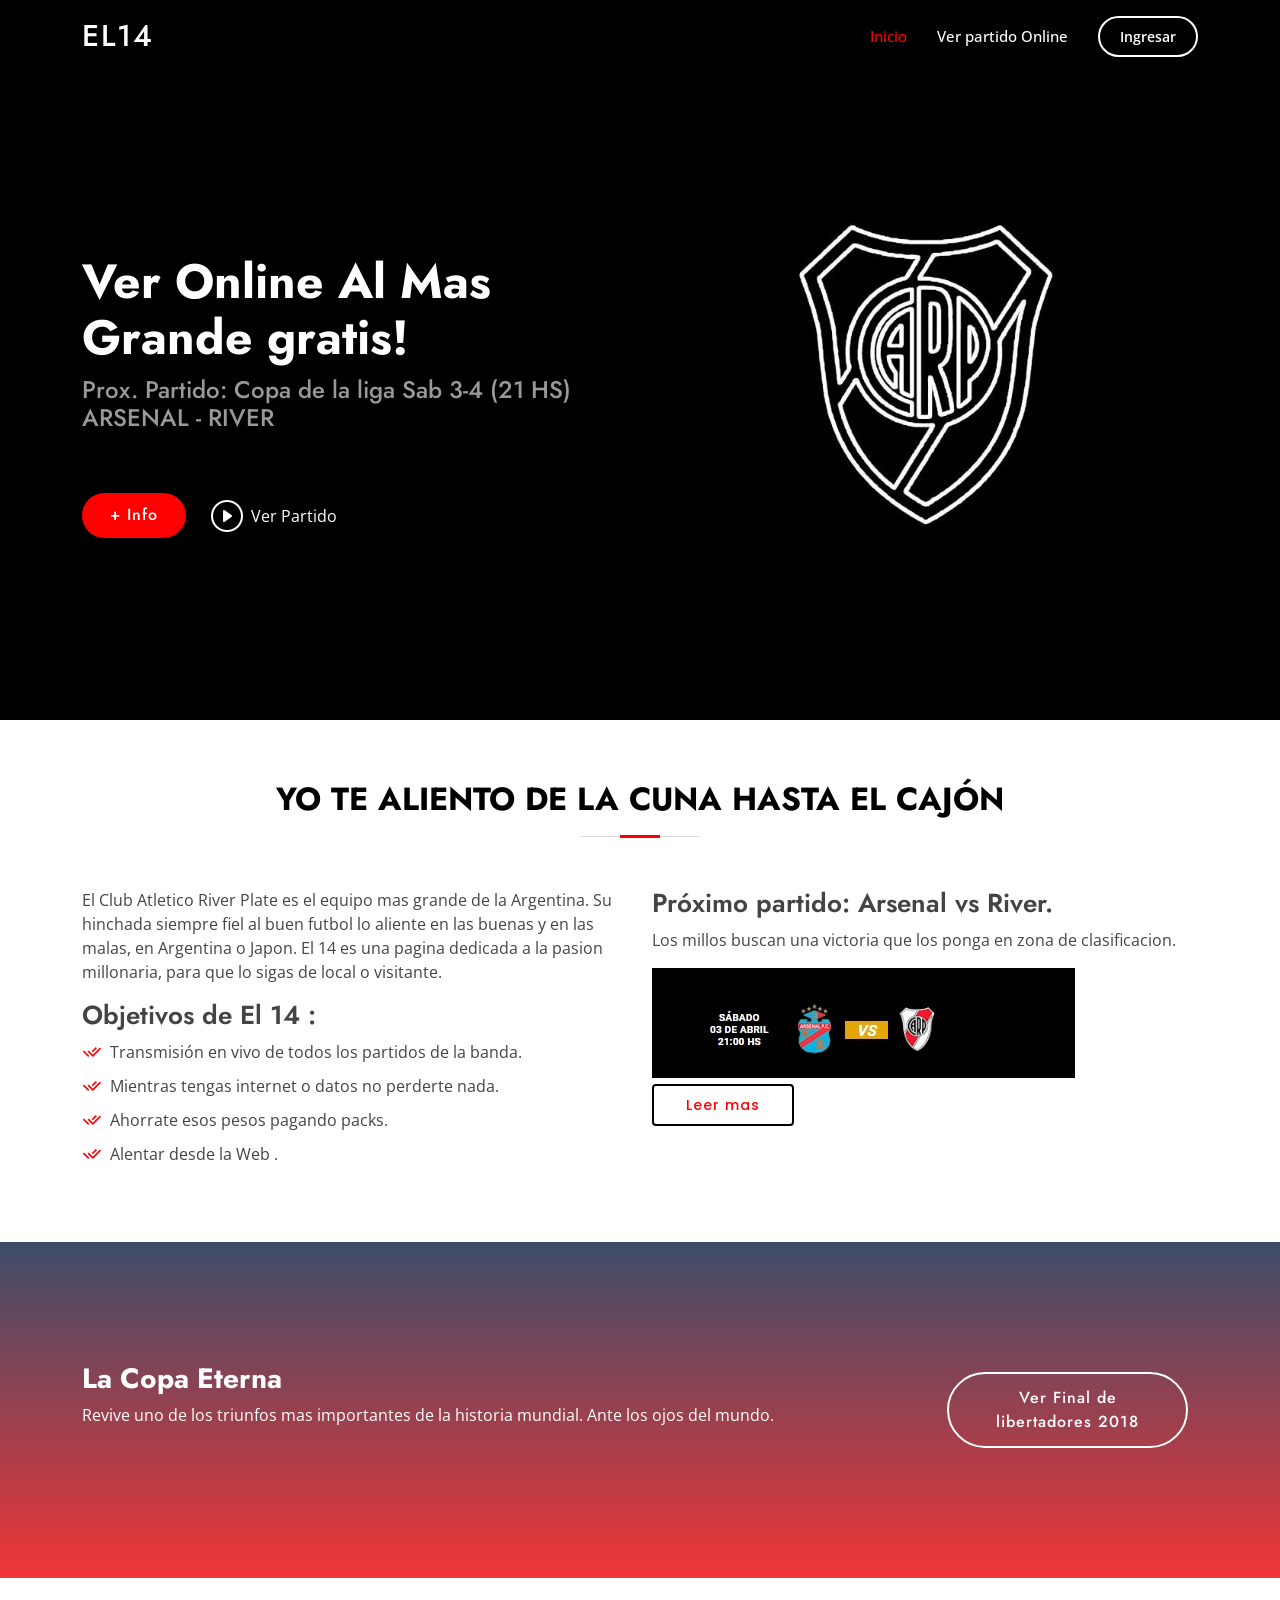
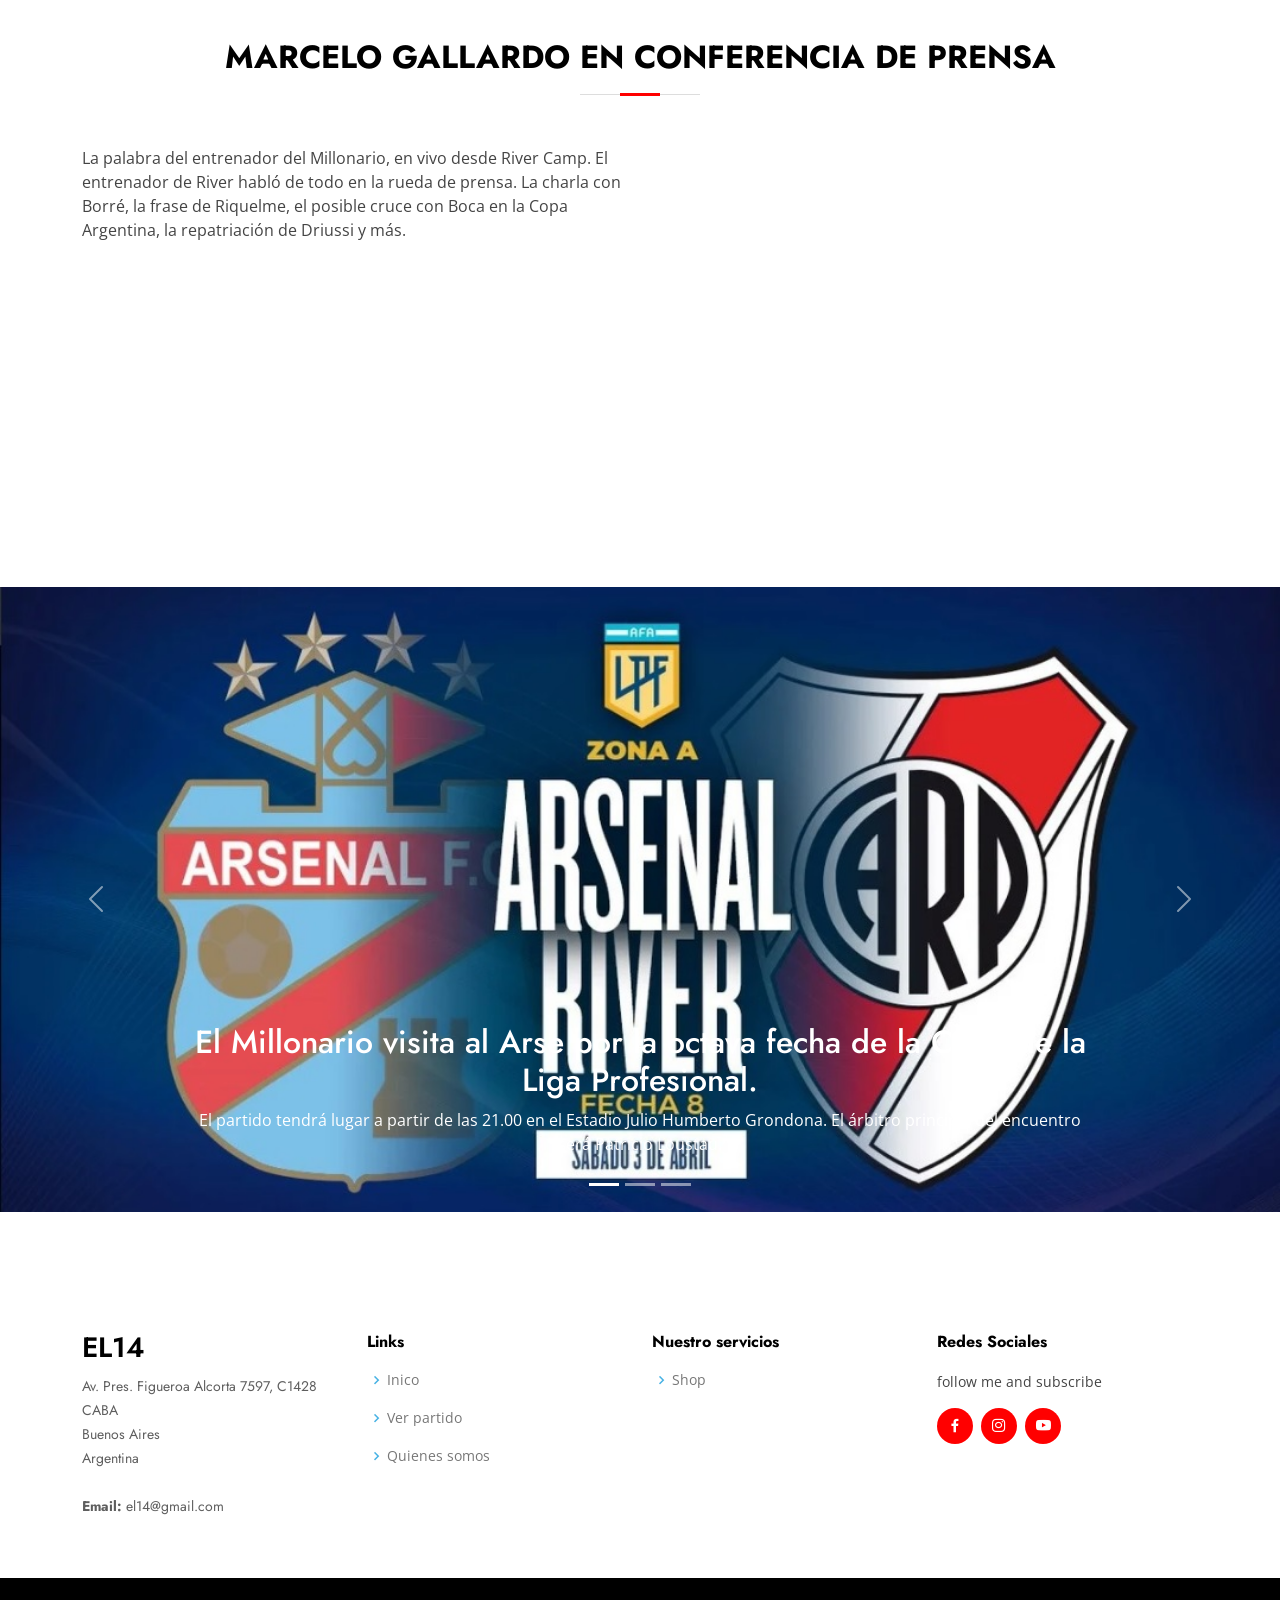
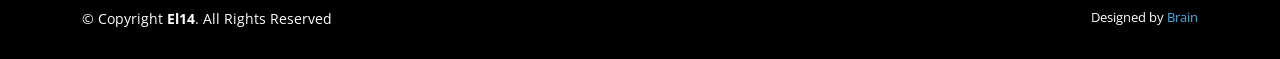
<file: index.html>
<!DOCTYPE html>
<html lang="en">

<head>
  <meta charset="utf-8">
  <meta content="width=device-width, initial-scale=1.0" name="viewport">

  <title>El14 Ver online gratis a River Plate!</title>
  <meta content="" name="description">
  <meta content="" name="keywords">

  <!-- Favicons -->
  <link href="assets/img/faviriver.png" rel="icon">
  <link href="assets/img/apple-touch-icon.png" rel="apple-touch-icon">

  <!-- Google Fonts -->
  <link href="https://fonts.googleapis.com/css?family=Open+Sans:300,300i,400,400i,600,600i,700,700i|Jost:300,300i,400,400i,500,500i,600,600i,700,700i|Poppins:300,300i,400,400i,500,500i,600,600i,700,700i" rel="stylesheet">

  <!-- Vendor CSS Files -->
  <link href="assets/vendor/aos/aos.css" rel="stylesheet">
  <link href="assets/vendor/bootstrap/css/bootstrap.min.css" rel="stylesheet">
  <link href="assets/vendor/bootstrap-icons/bootstrap-icons.css" rel="stylesheet">
  <link href="assets/vendor/boxicons/css/boxicons.min.css" rel="stylesheet">
  <link href="assets/vendor/glightbox/css/glightbox.min.css" rel="stylesheet">
  <link href="assets/vendor/remixicon/remixicon.css" rel="stylesheet">
  <link href="assets/vendor/swiper/swiper-bundle.min.css" rel="stylesheet">

  <!-- Template Main CSS File -->
  <link href="assets/css/style.css" rel="stylesheet">
  
  <!-- Global site tag (gtag.js) - Google Analytics -->
<script async src="https://www.googletagmanager.com/gtag/js?id=G-BP010HRT6W"></script>
<script>
  window.dataLayer = window.dataLayer || [];
  function gtag(){dataLayer.push(arguments);}
  gtag('js', new Date());

  gtag('config', 'G-BP010HRT6W');
</script>

  
</head>

<body>

  <!-- ======= Header ======= -->
  <header id="header" class="fixed-top ">
    <div class="container d-flex align-items-center">

      <h1 class="logo me-auto"><a href="index.html">El14</a></h1>
      <!-- Uncomment below if you prefer to use an image logo -->
      <!-- <a href="index.html" class="logo me-auto"><img src="assets/img/logo.png" alt="" class="img-fluid"></a>-->

      <nav id="navbar" class="navbar">
        <ul>
          <li><a class="nav-link scrollto active" href="#hero">Inicio</a></li> 
          <li><a class="nav-link scrollto" href="https://www.dtefrc.online/online/foxpremiun.php" target="_blank">Ver partido Online</a></li>

          <li><a class="getstarted scrollto" href="#" id="boton1">Ingresar</a></li>
        </ul>
        <i class="bi bi-list mobile-nav-toggle"></i>
      </nav><!-- .navbar -->

    </div>
  </header><!-- End Header -->

  <!-- ======= Hero Section ======= -->
  <section id="hero" class="d-flex align-items-center">

    <div class="container">
      <div class="row">
        <div class="col-lg-6 d-flex flex-column justify-content-center pt-4 pt-lg-0 order-2 order-lg-1" data-aos="fade-up" data-aos-delay="200">
          <h1>Ver Online Al Mas Grande gratis!</h1>
         <h2>Prox. Partido: Copa de la liga Sab 3-4 (21 HS)
           ARSENAL - RIVER
         </h2>
          <div class="d-flex justify-content-center justify-content-lg-start">
            <a href="#about" class="btn-get-started scrollto">+ Info</a>
             <a href="https://www.dtefrc.online/online/foxpremiun.php" class="glightbox btn-watch-video"><i class="bi bi-play-circle"></i><span>Ver Partido</span></a>
          </div>
        </div>
        <div class="col-lg-6 order-1 order-lg-2 hero-img" data-aos="zoom-in" data-aos-delay="200">
          <img src="assets/img/img1.jpg" class="img-fluid animated" alt="">
        </div>
      </div>
      
    </div>

    

  </section><!-- End Hero -->

    <!-- ======= About Us Section ======= -->
    <section id="about" class="about">
      <div class="container" data-aos="fade-up">

        <div class="section-title">
          <h2>Yo te aliento de la cuna hasta el cajón</h2>
        </div>

        <div class="row content">
          <div class="col-lg-6">
            <p>
              El Club Atletico River Plate es el equipo mas grande de la Argentina. 
              Su hinchada siempre fiel al buen futbol lo aliente en las buenas y en las malas, en Argentina o Japon.
              El 14 es una pagina dedicada a la pasion millonaria, para que lo sigas de local o visitante.
            </p>
            <ul>
              <h3>Objetivos de El 14 :</h3>
              <li><i class="ri-check-double-line"></i> Transmisión en vivo de todos los partidos de la banda.</li>
              <li><i class="ri-check-double-line"></i> Mientras tengas internet o datos no perderte nada.</li>
              <li><i class="ri-check-double-line"></i> Ahorrate esos pesos pagando packs.</li>
              <li><i class="ri-check-double-line"></i> Alentar desde la Web .</li>

            </ul>
          </div>
          <div class="col-lg-6 pt-4 pt-lg-0">
            <h3>Próximo partido: Arsenal vs River.</h3>
            <p>
              Los millos buscan una victoria que los ponga en zona de clasificacion. 
            </p>
            <div><img src="assets/img/arsenalvsriver.jpg" alt=""></div>
            
            <a href="https://www.ole.com.ar/river-plate/" class="btn-learn-more" target="_blank">Leer mas</a>
          </div>
        </div>

      </div>
    </section><!-- End About Us Section -->

     <!-- ======= Cta Section ======= -->
     <section id="cta" class="cta">
      <div class="container" data-aos="zoom-in">

        <div class="row">
          <div class="col-lg-9 text-center text-lg-start">
            <h3>La Copa Eterna</h3>
            <p> Revive uno de los triunfos mas importantes de la historia mundial. Ante los ojos del mundo.</p>
          </div>
          <div class="col-lg-3 cta-btn-container text-center">
            <a class="glightbox btn-watch-video cta-btn align-middle" href="https://www.youtube.com/watch?v=Cu1WtwBXOrk&ab_channel=ESPNFans">Ver Final de libertadores 2018</a>
          </div>
        </div>

      </div>
    </section><!-- End Cta Section -->


    <section id="about" class="about">
      <div class="container" data-aos="fade-up">

        <div class="section-title">
          <h2>Marcelo Gallardo en conferencia de prensa </h2>
        </div>

        <div class="row content">
          <div class="col-lg-6">
            <p>La palabra del entrenador del Millonario, en vivo desde River Camp.
              El entrenador de River habló de todo en la rueda de prensa. La charla con Borré, la frase de Riquelme, el posible cruce con Boca en la Copa Argentina, la repatriación de Driussi y más.
            </p>
            
              
          </div>
          <div class="col-lg-6 pt-4 pt-lg-0">
            <iframe width="560" height="315" src="https://www.youtube.com/embed/Ta9YOib9D4Q" title="YouTube video player" frameborder="0" allow="accelerometer; autoplay; clipboard-write; encrypted-media; gyroscope; picture-in-picture" allowfullscreen></iframe>
          </div>
        </div>

      </div>
    </section>

<!--Section Slider-->

    <section id="slider">
      <div id="carouselExampleCaptions" class="carousel slide" data-bs-ride="carousel">
        <div class="carousel-indicators">
          <button type="button" data-bs-target="#carouselExampleCaptions" data-bs-slide-to="0" class="active" aria-current="true" aria-label="Slide 1"></button>
          <button type="button" data-bs-target="#carouselExampleCaptions" data-bs-slide-to="1" aria-label="Slide 2"></button>
          <button type="button" data-bs-target="#carouselExampleCaptions" data-bs-slide-to="2" aria-label="Slide 3"></button>
        </div>
        <div class="carousel-inner">
          <div class="carousel-item active">
            <img src="assets/img/arseriverliga.jpg" class="d-block w-100" alt="...">
            <div class="carousel-caption d-none d-md-block">
              <h2>El Millonario visita al Arse por la octava fecha de la Copa de la Liga Profesional. </h2>
              <p>El partido tendrá lugar a partir de las 21.00 en el Estadio Julio Humberto Grondona. El árbitro principal del encuentro será Patricio Loustau.</p>
            </div>
          </div>
          <div class="carousel-item">
            <img src="assets/img/pelado.jpg" class="d-block w-100" alt="...">
            <div class="carousel-caption d-none d-md-block">
              <h2>Almeyda, del “nos hundieron mal” al “mejor River de la historia”</h2>
              <p>Matías Almeyda habló como nunca del descenso de River en una nota con Líbero. El Pelado, sin pelos en la lengua, aseguró que el equipo fue perjudicado por la pelea Passarella-Grondona y, a pesar de que las cosas no terminaron bien con el Kaiser, valoró la chance que le dio para iniciar su carrera como técnico al mando del Millo, al que devolvió a Primera una temporada después. </p>
            </div>
          </div>
          <div class="carousel-item">
            <img src="assets/img/apretado.jpg" class="d-block w-100" alt="...">
            <div class="carousel-caption d-none d-md-block">
              <h2>¡La apretadísima agenda de River!</h2>
              <p>Disputará un mínimo de 13 partidos en 53 días. Y si avanza en la Copa de la LPF podrían ser 16 en 57.</p>
            </div>
          </div>
        </div>
        <button class="carousel-control-prev" type="button" data-bs-target="#carouselExampleCaptions"  data-bs-slide="prev">
          <span class="carousel-control-prev-icon" aria-hidden="true"></span>
          <span class="visually-hidden">Previous</span>
        </button>
        <button class="carousel-control-next" type="button" data-bs-target="#carouselExampleCaptions"  data-bs-slide="next">
          <span class="carousel-control-next-icon" aria-hidden="true"></span>
          <span class="visually-hidden">Next</span>
        </button>
      </div>

    </section>

 
  <!-- ======= Footer ======= -->
  <footer id="footer">

    

    <div class="footer-top">
      <div class="container">
        <div class="row">

          <div class="col-lg-3 col-md-6 footer-contact">
            <h3>El14</h3>
            <p>
              Av. Pres. Figueroa Alcorta 7597, C1428 CABA<br>
              Buenos Aires<br>
              Argentina<br><br>
              
              <strong>Email:</strong> el14@gmail.com<br>
            </p>
          </div>

          <div class="col-lg-3 col-md-6 footer-links">
            <h4>Links</h4>
            <ul>
              <li><i class="bx bx-chevron-right"></i> <a href="#">Inico</a></li>
              <li><i class="bx bx-chevron-right"></i> <a href="#">Ver partido</a></li>
              <li><i class="bx bx-chevron-right"></i> <a href="#">Quienes somos</a></li>
            </ul>
          </div>

          <div class="col-lg-3 col-md-6 footer-links">
            <h4>Nuestro servicios</h4>
            <ul>
              <li><i class="bx bx-chevron-right"></i> <a href="#">Shop</a></li>
              
            </ul>
          </div>

          <div class="col-lg-3 col-md-6 footer-links">
            <h4>Redes Sociales</h4>
            <p>follow me and subscribe</p>
            <div class="social-links mt-3">
              
              <a href="#" class="facebook"><i class="bx bxl-facebook"></i></a>
              <a href="https://www.instagram.com/el_14_9del12/" class="instagram"><i class="bx bxl-instagram"></i></a>
              <a href="#" class="linkedin"><i class="bx bxl-youtube"></i></a>
            </div>
          </div>

        </div>
      </div>
    </div>

    <div class="container footer-bottom clearfix">
      <div class="copyright">
        &copy; Copyright <strong><span>El14</span></strong>. All Rights Reserved
      </div>
      <div class="credits">
        
        Designed by <a href="https://erolessa.github.io/BrainUp/">Brain</a>
      </div>
    </div>
  </footer><!-- End Footer -->

  <div id="preloader"></div>
  <a href="#" class="back-to-top d-flex align-items-center justify-content-center"><i class="bi bi-arrow-up-short"></i></a>

  <!-- Vendor JS Files -->
  <script src="assets/vendor/aos/aos.js"></script>
  <script src="assets/vendor/bootstrap/js/bootstrap.bundle.min.js"></script>
  <script src="assets/vendor/glightbox/js/glightbox.min.js"></script>
  <script src="assets/vendor/isotope-layout/isotope.pkgd.min.js"></script>
  <script src="assets/vendor/php-email-form/validate.js"></script>
  <script src="assets/vendor/swiper/swiper-bundle.min.js"></script>
  <script src="assets/vendor/waypoints/noframework.waypoints.js"></script>

  <!-- Template Main JS File -->
  <script src="assets/js/main.js"></script>

</body>

</html>
</file>
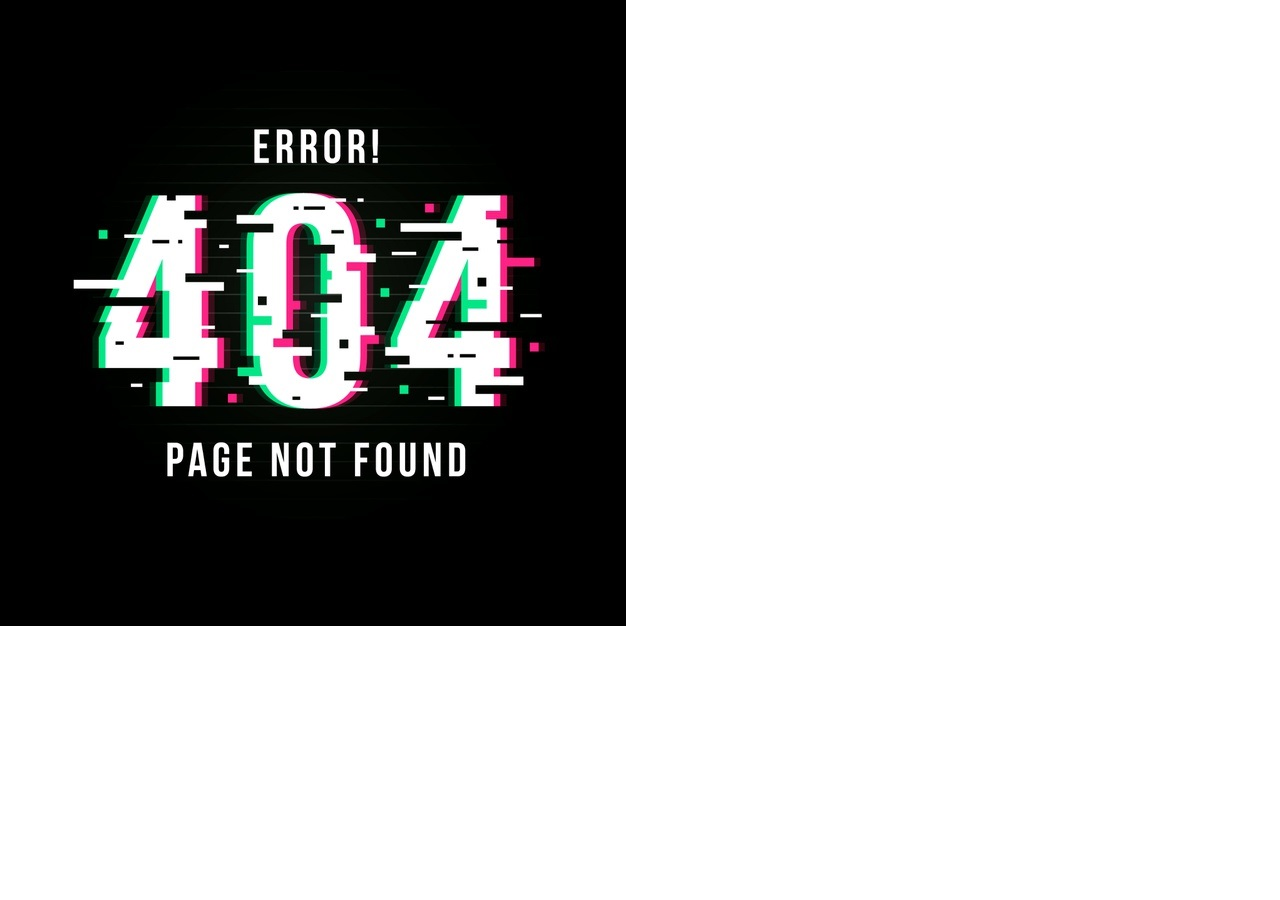
<file: report.html>
<!doctype html>
<html lang="en">
  <head>
    <!-- Required meta tags -->
    <meta charset="utf-8">
    <meta name="viewport" content="width=device-width, initial-scale=1">

    <!-- Bootstrap CSS -->
    <link href="https://cdn.jsdelivr.net/npm/bootstrap@5.0.0-beta2/dist/css/bootstrap.min.css" rel="stylesheet" integrity="sha384-BmbxuPwQa2lc/FVzBcNJ7UAyJxM6wuqIj61tLrc4wSX0szH/Ev+nYRRuWlolflfl" crossorigin="anonymous">

    <title>Hello, world!</title>
  </head>
  <body>
    <img src="assets/img/reportimg.jpg" alt="">

    <!-- Optional JavaScript; choose one of the two! -->

    <!-- Option 1: Bootstrap Bundle with Popper -->
    <script src="https://cdn.jsdelivr.net/npm/bootstrap@5.0.0-beta2/dist/js/bootstrap.bundle.min.js" integrity="sha384-b5kHyXgcpbZJO/tY9Ul7kGkf1S0CWuKcCD38l8YkeH8z8QjE0GmW1gYU5S9FOnJ0" crossorigin="anonymous"></script>

    <!-- Option 2: Separate Popper and Bootstrap JS -->
    <!--
    <script src="https://cdn.jsdelivr.net/npm/@popperjs/core@2.6.0/dist/umd/popper.min.js" integrity="sha384-KsvD1yqQ1/1+IA7gi3P0tyJcT3vR+NdBTt13hSJ2lnve8agRGXTTyNaBYmCR/Nwi" crossorigin="anonymous"></script>
    <script src="https://cdn.jsdelivr.net/npm/bootstrap@5.0.0-beta2/dist/js/bootstrap.min.js" integrity="sha384-nsg8ua9HAw1y0W1btsyWgBklPnCUAFLuTMS2G72MMONqmOymq585AcH49TLBQObG" crossorigin="anonymous"></script>
    -->
  </body>
</html>
</file>
<file: assets/css/style.css>
/*--------------------------------------------------------------
# General
--------------------------------------------------------------*/
body {
  font-family: "Open Sans", sans-serif;
  color: #444444;
}

a {
  color: #47b2e4;
  text-decoration: none;
}

a:hover {
  color: #73c5eb;
  text-decoration: none;
}

h1, h2, h3, h4, h5, h6 {
  font-family: "Jost", sans-serif;
}

/*--------------------------------------------------------------
# Preloader
--------------------------------------------------------------*/
#preloader {
  position: fixed;
  top: 0;
  left: 0;
  right: 0;
  bottom: 0;
  z-index: 9999;
  overflow: hidden;
  background: #f1121e;
}

#preloader:before {
  content: "";
  position: fixed;
  top: calc(50% - 30px);
  left: calc(50% - 30px);
  border: 6px solid #f1121e;
  border-top-color: #fff;
  border-bottom-color: #fff;
  border-radius: 50%;
  width: 60px;
  height: 60px;
  -webkit-animation: animate-preloader 1s linear infinite;
  animation: animate-preloader 1s linear infinite;
}

@-webkit-keyframes animate-preloader {
  0% {
    transform: rotate(0deg);
  }
  100% {
    transform: rotate(360deg);
  }
}

@keyframes animate-preloader {
  0% {
    transform: rotate(0deg);
  }
  100% {
    transform: rotate(360deg);
  }
}

/*--------------------------------------------------------------
# Back to top button
--------------------------------------------------------------*/
.back-to-top {
  position: fixed;
  visibility: hidden;
  opacity: 0;
  right: 15px;
  bottom: 15px;
  z-index: 996;
  background: #f1121e;
  width: 40px;
  height: 40px;
  border-radius: 50px;
  transition: all 0.4s;
}

.back-to-top i {
  font-size: 24px;
  color: #fff;
  line-height: 0;
}

.back-to-top:hover {
  background: #f1121e;
  color: #fff;
}

.back-to-top.active {
  visibility: visible;
  opacity: 1;
}

/*--------------------------------------------------------------
# Header
--------------------------------------------------------------*/
#header {
  transition: all 0.5s;
  z-index: 997;
  padding: 15px 0;
}

#header.header-scrolled, #header.header-inner-pages {
  background:red;
}

#header .logo {
  font-size: 30px;
  margin: 0;
  padding: 0;
  line-height: 1;
  font-weight: 500;
  letter-spacing: 2px;
  text-transform: uppercase;
}

#header .logo a {
  color: #fff;
}

#header .logo img {
  max-height: 40px;
}

/*--------------------------------------------------------------
# Navigation Menu
--------------------------------------------------------------*/
/**
* Desktop Navigation 
*/
.navbar {
  padding: 0;
}

.navbar ul {
  margin: 0;
  padding: 0;
  display: flex;
  list-style: none;
  align-items: center;
}

.navbar li {
  position: relative;
}

.navbar a {
  display: flex;
  align-items: center;
  justify-content: space-between;
  padding: 10px 0 10px 30px;
  font-size: 15px;
  font-weight: 500;
  color: #fff;
  white-space: nowrap;
  transition: 0.3s;
}

.navbar a i {
  font-size: 12px;
  line-height: 0;
  margin-left: 5px;
}

.navbar a:hover, .navbar .active, .navbar li:hover > a {
  color: red;
}

.navbar .getstarted {
  padding: 8px 20px;
  margin-left: 30px;
  border-radius: 50px;
  color: #fff;
  font-size: 14px;
  border: 2px solid white;
  font-weight: 600;
}

.navbar .getstarted:hover {
  color: #fff;
  background: red;
}

.navbar .dropdown ul {
  display: block;
  position: absolute;
  left: 14px;
  top: calc(100% + 30px);
  margin: 0;
  padding: 10px 0;
  z-index: 99;
  opacity: 0;
  visibility: hidden;
  background: #fff;
  box-shadow: 0px 0px 30px rgba(127, 137, 161, 0.25);
  transition: 0.3s;
  border-radius: 4px;
}

.navbar .dropdown ul li {
  min-width: 200px;
}

.navbar .dropdown ul a {
  padding: 10px 20px;
  font-size: 14px;
  text-transform: none;
  font-weight: 500;
  color: #0c3c53;
}

.navbar .dropdown ul a i {
  font-size: 12px;
}

.navbar .dropdown ul a:hover, .navbar .dropdown ul .active:hover, .navbar .dropdown ul li:hover > a {
  color: #47b2e4;
}

.navbar .dropdown:hover > ul {
  opacity: 1;
  top: 100%;
  visibility: visible;
}

.navbar .dropdown .dropdown ul {
  top: 0;
  left: calc(100% - 30px);
  visibility: hidden;
}

.navbar .dropdown .dropdown:hover > ul {
  opacity: 1;
  top: 0;
  left: 100%;
  visibility: visible;
}

@media (max-width: 1366px) {
  .navbar .dropdown .dropdown ul {
    left: -90%;
  }
  .navbar .dropdown .dropdown:hover > ul {
    left: -100%;
  }
}

/**
* Mobile Navigation 
*/
.mobile-nav-toggle {
  color: #fff;
  font-size: 28px;
  cursor: pointer;
  display: none;
  line-height: 0;
  transition: 0.5s;
}

.mobile-nav-toggle.bi-x {
  color: #fff;
}

@media (max-width: 991px) {
  .mobile-nav-toggle {
    display: block;
  }
  .navbar ul {
    display: none;
  }
}

.navbar-mobile {
  position: fixed;
  overflow: hidden;
  top: 0;
  right: 0;
  left: 0;
  bottom: 0;
  background: rgba(250, 14, 14, 0.9);
  transition: 0.3s;
  z-index: 999;
}

.navbar-mobile .mobile-nav-toggle {
  position: absolute;
  top: 15px;
  right: 15px;
}

.navbar-mobile ul {
  display: block;
  position: absolute;
  top: 55px;
  right: 15px;
  bottom: 15px;
  left: 15px;
  padding: 10px 0;
  border-radius: 10px;
  background-color: #fff;
  overflow-y: auto;
  transition: 0.3s;
}

.navbar-mobile a {
  padding: 10px 20px;
  font-size: 15px;
  color: black;
  
}

.navbar-mobile a:hover, .navbar-mobile .active, .navbar-mobile li:hover > a {
  color: red;
}

.navbar-mobile .getstarted {
  margin: 15px;
  color: red;
}

.navbar-mobile .dropdown ul {
  position: static;
  display: none;
  margin: 10px 20px;
  padding: 10px 0;
  z-index: 99;
  opacity: 1;
  visibility: visible;
  background: #fff;
  box-shadow: 0px 0px 30px rgba(127, 137, 161, 0.25);
}

.navbar-mobile .dropdown ul li {
  min-width: 200px;
}

.navbar-mobile .dropdown ul a {
  padding: 10px 20px;
}

.navbar-mobile .dropdown ul a i {
  font-size: 12px;
}

.navbar-mobile .dropdown ul a:hover, .navbar-mobile .dropdown ul .active:hover, .navbar-mobile .dropdown ul li:hover > a {
  color: #47b2e4;
}

.navbar-mobile .dropdown > .dropdown-active {
  display: block;
}

/*--------------------------------------------------------------
# Hero Section
--------------------------------------------------------------*/
#hero {
  width: 100%;
  height: 80vh;
  background: black;
}

#hero .container {
  padding-top: 72px;
}

#hero h1 {
  margin: 0 0 10px 0;
  font-size: 48px;
  font-weight: 700;
  line-height: 56px;
  color: #fff;
}

#hero h2 {
  color: rgba(255, 255, 255, 0.6);
  margin-bottom: 50px;
  font-size: 24px;
}

#hero .btn-get-started {
  font-family: "Jost", sans-serif;
  font-weight: 500;
  font-size: 16px;
  letter-spacing: 1px;
  display: inline-block;
  padding: 10px 28px 11px 28px;
  border-radius: 50px;
  transition: 0.5s;
  margin: 10px 0 0 0;
  color: #fff;
  background: red;
}

#hero .btn-get-started:hover {
  background: #851212;
}

#hero .btn-watch-video {
  font-size: 16px;
  display: flex;
  align-items: center;
  transition: 0.5s;
  margin: 10px 0 0 25px;
  color: #fff;
  line-height: 1;
}

#hero .btn-watch-video i {
  line-height: 0;
  color: #fff;
  font-size: 32px;
  transition: 0.3s;
  margin-right: 8px;
}

#hero .btn-watch-video:hover i {
  color: red;
}

#hero .animated {
  animation: up-down 2s ease-in-out infinite alternate-reverse both;
}

@media (max-width: 991px) {
  #hero {
    height: 100vh;
    text-align: center;
  }
  #hero .animated {
    -webkit-animation: none;
    animation: none;
  }
  #hero .hero-img {
    text-align: center;
  }
  #hero .hero-img img {
    width: 50%;
  }
}

@media (max-width: 768px) {
  #hero h1 {
    font-size: 28px;
    line-height: 36px;
  }
  #hero h2 {
    font-size: 18px;
    line-height: 24px;
    margin-bottom: 30px;
  }
  #hero .hero-img img {
    width: 70%;
  }
}

@media (max-width: 575px) {
  #hero .hero-img img {
    width: 80%;
  }
  #hero .btn-get-started {
    font-size: 16px;
    padding: 10px 24px 11px 24px;
  }
}

@-webkit-keyframes up-down {
  0% {
    transform: translateY(10px);
  }
  100% {
    transform: translateY(-10px);
  }
}

@keyframes up-down {
  0% {
    transform: translateY(10px);
  }
  100% {
    transform: translateY(-10px);
  }
}

/*--------------------------------------------------------------
# Sections General
--------------------------------------------------------------*/
section {
  padding: 60px 0;
  overflow: hidden;
}

.section-bg {
  background-color: #f3f5fa;
}

.section-title {
  text-align: center;
  padding-bottom: 30px;
}

.section-title h2 {
  font-size: 32px;
  font-weight: bold;
  text-transform: uppercase;
  margin-bottom: 20px;
  padding-bottom: 20px;
  position: relative;
  color: black;
}

.section-title h2::before {
  content: '';
  position: absolute;
  display: block;
  width: 120px;
  height: 1px;
  background: #ddd;
  bottom: 1px;
  left: calc(50% - 60px);
}

.section-title h2::after {
  content: '';
  position: absolute;
  display: block;
  width: 40px;
  height: 3px;
  background: red;
  bottom: 0;
  left: calc(50% - 20px);
}

.section-title p {
  margin-bottom: 0;
}



/*--------------------------------------------------------------
# About Us
--------------------------------------------------------------*/
.about .content h3 {
  font-weight: 600;
  font-size: 26px;
}

.about .content ul {
  list-style: none;
  padding: 0;
}

.about .content ul li {
  padding-left: 28px;
  position: relative;
}

.about .content ul li + li {
  margin-top: 10px;
}

.about .content ul i {
  position: absolute;
  left: 0;
  top: 2px;
  font-size: 20px;
  color: red;
  line-height: 1;
}

.about .content p:last-child {
  margin-bottom: 0;
}

.about .content .btn-learn-more {
  font-family: "Poppins", sans-serif;
  font-weight: 500;
  font-size: 14px;
  letter-spacing: 1px;
  display: inline-block;
  padding: 12px 32px;
  border-radius: 4px;
  transition: 0.3s;
  line-height: 1;
  color: red;
  -webkit-animation-delay: 0.8s;
  animation-delay: 0.8s;
  margin-top: 6px;
  border: 2px solid black;
}

.about .content .btn-learn-more:hover {
  background: #791010;
  color: #fff;
  text-decoration: none;
}


/*--------------------------------------------------------------
# Skills
--------------------------------------------------------------*/
.skills .content h3 {
  font-weight: 700;
  font-size: 32px;
  color: black;
  font-family: "Poppins", sans-serif;
}

.skills .content ul {
  list-style: none;
  padding: 0;
}

.skills .content ul li {
  padding-bottom: 10px;
}

.skills .content ul i {
  font-size: 20px;
  padding-right: 4px;
  color: red;
}

.skills .content p:last-child {
  margin-bottom: 0;
}

.skills .progress {
  height: 60px;
  display: block;
  background: none;
  border-radius: 0;
}

.skills .progress .skill {
  padding: 0;
  margin: 0 0 6px 0;
  text-transform: uppercase;
  display: block;
  font-weight: 600;
  font-family: "Poppins", sans-serif;
  color: black;
}

.skills .progress .skill .val {
  float: right;
  font-style: normal;
}

.skills .progress-bar-wrap {
  background: #e8edf5;
  height: 10px;
}

.skills .progress-bar {
  width: 1px;
  height: 10px;
  transition: .9s;
  background-color: red;
}



/*--------------------------------------------------------------
# Cta
--------------------------------------------------------------*/
.cta {
  background: linear-gradient(rgba(40, 58, 90, 0.9), rgba(238, 31, 31, 0.9)), url("../img/copa.jpg") fixed center center;
  background-size: cover;
  padding: 120px 0;
}

.cta h3 {
  color: #fff;
  font-size: 28px;
  font-weight: 700;
}

.cta p {
  color: #fff;
}

.cta .cta-btn {
  font-family: "Jost", sans-serif;
  font-weight: 500;
  font-size: 16px;
  letter-spacing: 1px;
  display: inline-block;
  padding: 12px 40px;
  border-radius: 50px;
  transition: 0.5s;
  margin: 10px;
  border: 2px solid #fff;
  color: #fff;
}

.cta .cta-btn:hover {
  background: #47b2e4;
  border: 2px solid #47b2e4;
}

@media (max-width: 1024px) {
  .cta {
    background-attachment: scroll;
  }
}

@media (min-width: 769px) {
  .cta .cta-btn-container {
    display: flex;
    align-items: center;
    justify-content: flex-end;
  }
}


/*--------------------------------------------------------------
# Footer
--------------------------------------------------------------*/
#footer {
  font-size: 14px;
  background: black;
}

#footer .footer-newsletter {
  padding: 50px 0;
  background: #f3f5fa;
  text-align: center;
  font-size: 15px;
  color: #444444;
}

#footer .footer-newsletter h4 {
  font-size: 24px;
  margin: 0 0 20px 0;
  padding: 0;
  line-height: 1;
  font-weight: 600;
  color: #37517e;
}

#footer .footer-newsletter form {
  margin-top: 30px;
  background: #fff;
  padding: 6px 10px;
  position: relative;
  border-radius: 50px;
  box-shadow: 0px 2px 15px rgba(0, 0, 0, 0.06);
  text-align: left;
}

#footer .footer-newsletter form input[type="email"] {
  border: 0;
  padding: 4px 8px;
  width: calc(100% - 100px);
}

#footer .footer-newsletter form input[type="submit"] {
  position: absolute;
  top: 0;
  right: 0;
  bottom: 0;
  border: 0;
  background: none;
  font-size: 16px;
  padding: 0 20px;
  background: #47b2e4;
  color: #fff;
  transition: 0.3s;
  border-radius: 50px;
  box-shadow: 0px 2px 15px rgba(0, 0, 0, 0.1);
}

#footer .footer-newsletter form input[type="submit"]:hover {
  background: #209dd8;
}

#footer .footer-top {
  padding: 60px 0 30px 0;
  background: #fff;
}

#footer .footer-top .footer-contact {
  margin-bottom: 30px;
}

#footer .footer-top .footer-contact h3 {
  font-size: 28px;
  margin: 0 0 10px 0;
  padding: 2px 0 2px 0;
  line-height: 1;
  text-transform: uppercase;
  font-weight: 600;
  color: black;
}

#footer .footer-top .footer-contact p {
  font-size: 14px;
  line-height: 24px;
  margin-bottom: 0;
  font-family: "Jost", sans-serif;
  color: #5e5e5e;
}

#footer .footer-top h4 {
  font-size: 16px;
  font-weight: bold;
  color: black;
  position: relative;
  padding-bottom: 12px;
}

#footer .footer-top .footer-links {
  margin-bottom: 30px;
}

#footer .footer-top .footer-links ul {
  list-style: none;
  padding: 0;
  margin: 0;
}

#footer .footer-top .footer-links ul i {
  padding-right: 2px;
  color: #47b2e4;
  font-size: 18px;
  line-height: 1;
}

#footer .footer-top .footer-links ul li {
  padding: 10px 0;
  display: flex;
  align-items: center;
}

#footer .footer-top .footer-links ul li:first-child {
  padding-top: 0;
}

#footer .footer-top .footer-links ul a {
  color: #777777;
  transition: 0.3s;
  display: inline-block;
  line-height: 1;
}

#footer .footer-top .footer-links ul a:hover {
  text-decoration: none;
  color: #47b2e4;
}

#footer .footer-top .social-links a {
  font-size: 18px;
  display: inline-block;
  background: red;
  color: #fff;
  line-height: 1;
  padding: 8px 0;
  margin-right: 4px;
  border-radius: 50%;
  text-align: center;
  width: 36px;
  height: 36px;
  transition: 0.3s;
}

#footer .footer-top .social-links a:hover {
  background: black;
  color: #fff;
  text-decoration: none;
}

#footer .footer-bottom {
  padding-top: 30px;
  padding-bottom: 30px;
  color: #fff;
}

#footer .copyright {
  float: left;
  
}

#footer .credits {
  float: right;
  font-size: 13px;
}

#footer .credits a {
  transition: 0.3s;
}

@media (max-width: 768px) {
  #footer .footer-bottom {
    padding-top: 20px;
    padding-bottom: 20px;
  }
  #footer .copyright, #footer .credits {
    text-align: center;
    float: none;
  }
  #footer .credits {
    padding-top: 4px;
  }
}
</file>
